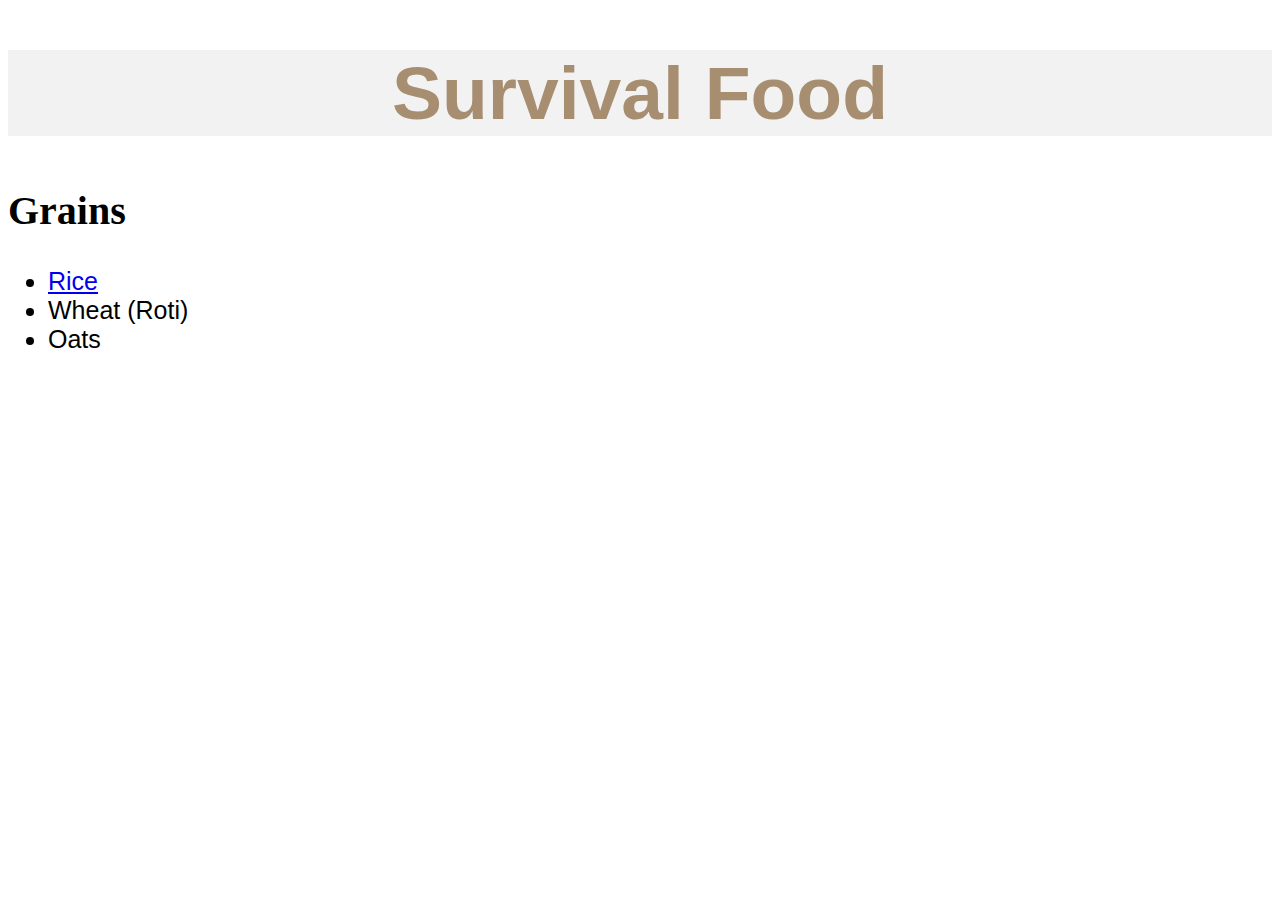
<file: index.html>
<!DOCTYPE html>

<html lang="en">
	<head>
		<meta charset="utf-8">
		<title>Survival Food</title>
		<link rel="stylesheet" href="style.css"/>
	</head>
	<body>
		<h1 id="site-title">Survival Food</h1>
		<h2>Grains</h2>
			<ul class="links">
				<li><a href="grain/rice.html" target="_blank" rel="noreferrer">Rice</a></li>
				<li>Wheat (Roti)</li>
				<li>Oats</li>	
			</ul>
	</body>
</html>
</file>
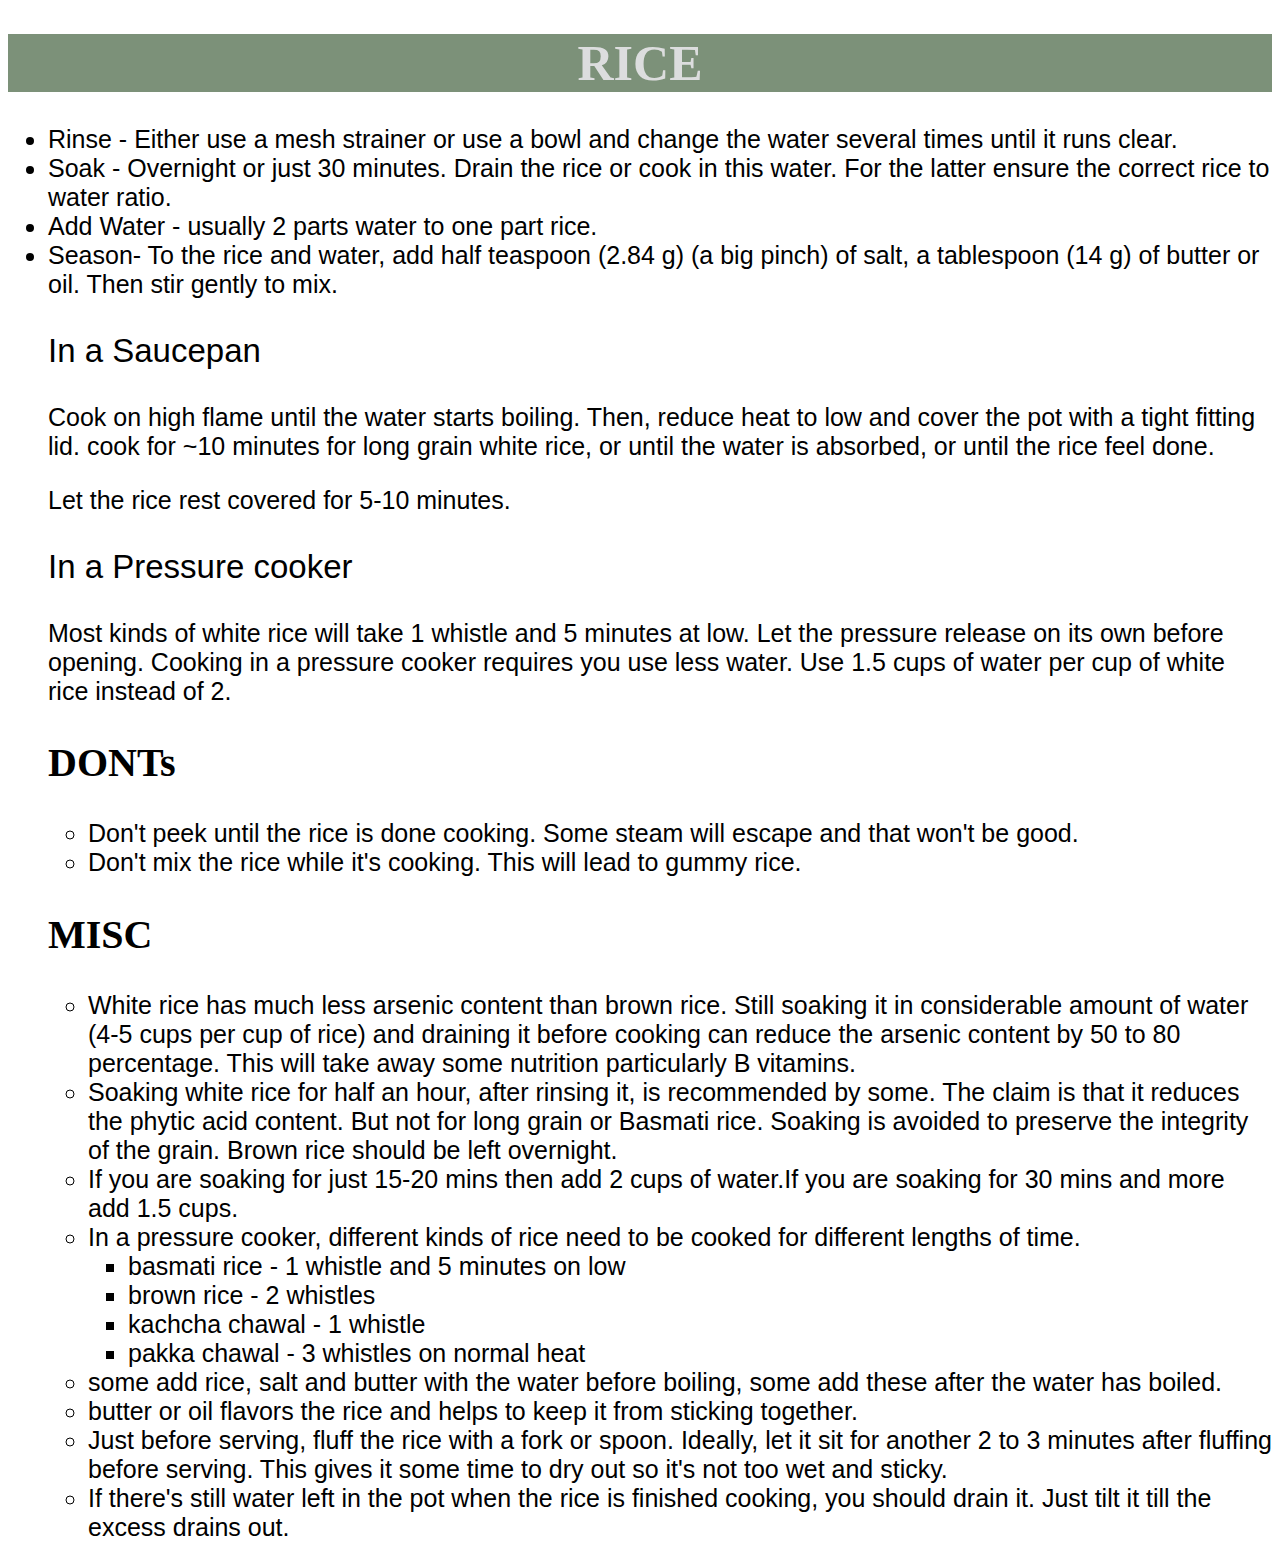
<file: grain/rice.html>
<!DOCTYPE html>

<html lang="en">
	<head>
		<meta charset="utf-8">
		<title>Rice - Instructions</title>
		<link rel="stylesheet" href="../style.css"/>
	</head>
	<body>
		<h1>RICE</h1>
		<ul class="inst">			
			<li>Rinse -  Either use a mesh strainer or use a bowl and change the water several times until it runs clear.</li>
			<li>Soak - Overnight or just 30 minutes. Drain the rice or cook in this water. For the latter ensure 
			the correct rice to water ratio.</li>
			<li>Add Water -  usually 2 parts water to one part rice.</li>
			<li>Season-   To the rice and water, add half teaspoon (2.84 g) (a big pinch) of salt, a tablespoon (14 g) of butter 
			or oil. Then stir gently to mix.</li>


			<h3>In a Saucepan</h3>
			<p class="inst">Cook on high flame until the water starts boiling. Then, reduce heat to low and cover the pot with a tight fitting 
				lid. cook for ~10 minutes for long grain white rice, or until the water is absorbed, or until the rice feel 
				done.</p>
			<p class="inst">Let the rice rest covered for 5-10 minutes.</p>

			<h3>In a Pressure cooker</h3>
			<p class="inst">Most kinds of white rice will take 1 whistle and 5 minutes at low. Let the pressure release on its own before 
			opening. Cooking in a pressure cooker requires you use less water. Use 1.5 cups of water per cup of white rice instead 				of 2.</p>


			<h2>DONTs</h2>
				<ul class="donts">
					<li>Don't peek until the rice is done cooking. Some steam will escape and that won't be good.</li>
					<li>Don't mix the rice while it's cooking. This will lead to gummy rice.</li>
				</ul>

			<h2>MISC</h2>
			<ul class="misc">
				<li>White rice has much less arsenic content than brown rice. Still soaking it in considerable amount of water 						(4-5 cups per cup of rice) and draining it before cooking can reduce the arsenic content by 50 to 80 
					percentage. This will take away some nutrition particularly B vitamins.</li>
				<li>Soaking white rice for half an hour, after rinsing it, is recommended by some. The claim is that it reduces 					the phytic acid content. But not for long grain or Basmati rice. Soaking is avoided to preserve the 
					 integrity of the grain. Brown rice should be left overnight.</li>
				<li>If you are soaking for just 15-20 mins then add 2 cups of water.If you are soaking for 30 mins and more add 					1.5 cups.</li>
				<li>In a pressure cooker, different kinds of rice need to be cooked for different lengths of time.</li>
					<ul>	
						<li>basmati rice -  	1 whistle and 5 minutes on low</li>
						<li>brown rice -	2 whistles	</li> 
						<li>kachcha chawal -	1 whistle	</li>
						<li>pakka chawal -	3 whistles on normal heat	</li>	
					</ul>

				<li>some add rice, salt and butter with the water before boiling, some add these after the water has 
					boiled.</li>
				<li>butter or oil flavors the rice and helps to keep it from sticking together.</li>
				<li>Just before serving, fluff the rice with a fork or spoon. Ideally, let it sit for another 2 to 3 minutes 
					after fluffing before serving. This gives it some time to dry out so it's not too wet and sticky.</li>
				<li>If there's still water left in the pot when the rice is finished cooking, you should drain it. Just tilt 
					it till the excess drains out.</li>
			</ul>
	</body>
</html>
</file>
<file: style.css>
#site-title {
	text-align:center;
	color:#a88e71;
	background-color:#f2f2f2;
	font-size:75px;
	font-family:"ubuntu", sans-serif;
}

h1 {
	text-align:center;
	background-color:#7c9179;
	color:#dcddde;
	font-size:50px;
	font-family: "garamond", serif;
}

.links, .inst, .dont, .misc {
	font-family:"verdana", sans-serif;
	font-size:25px;
}

h3 {
	font-family:"arial", sans-serif;
	font-size:33px;
	font-weight:500;
}

h2 {
	font-family:"garamond", serif;
	font-size:40px;
}
</file>
